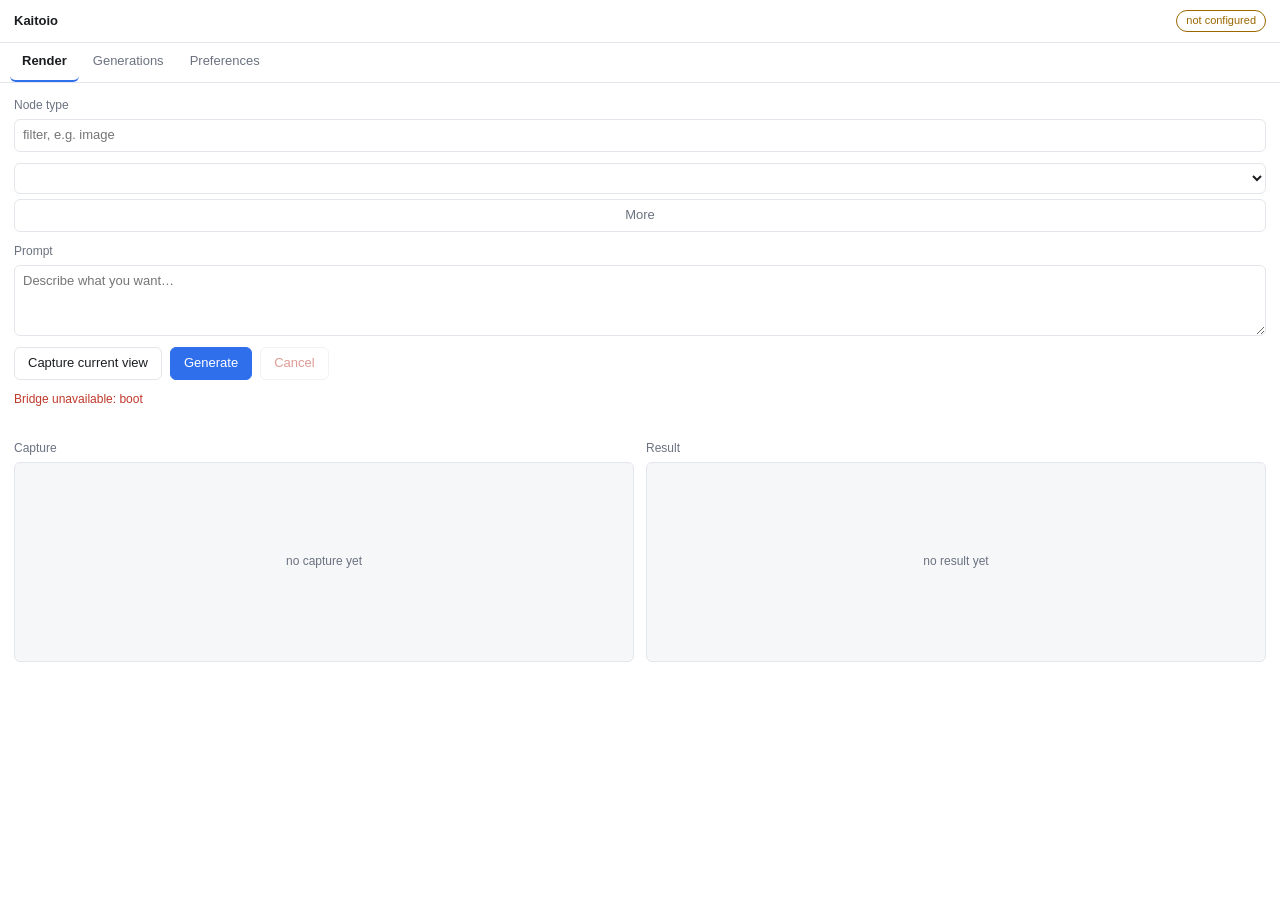
<file: kaitoi_sketchup/ui/html/index.html>
<!DOCTYPE html>
<html lang="en">
<head>
  <meta charset="utf-8">
  <meta name="viewport" content="width=device-width, initial-scale=1">
  <title>Kaitoio</title>
  <link rel="stylesheet" href="style.css">
</head>
<body>
  <header class="topbar">
    <div class="brand">Kaitoio <span id="version" class="muted"></span></div>
    <div id="conn" class="pill pill-warn">not configured</div>
  </header>

  <nav class="tabs" role="tablist">
    <button class="tab is-active" data-tab="render" role="tab">Render</button>
    <button class="tab" data-tab="generations" role="tab">Generations</button>
    <button class="tab" data-tab="prefs" role="tab">Preferences</button>
  </nav>

  <main>
    <!-- ---------------- Render ---------------- -->
    <section id="tab-render" class="panel is-active">
      <div class="row">
        <label for="node-filter">Node type</label>
        <input id="node-filter" type="search" placeholder="filter, e.g. image">
      </div>
      <div class="row">
        <select id="node-type"></select>
        <button id="node-more" class="ghost" title="Load more node types">More</button>
      </div>

      <div class="row">
        <label for="prompt">Prompt</label>
        <textarea id="prompt" rows="3" placeholder="Describe what you want…"></textarea>
      </div>

      <div class="row actions">
        <button id="capture">Capture current view</button>
        <button id="generate" class="primary">Generate</button>
        <button id="cancel" class="danger" disabled>Cancel</button>
      </div>

      <div id="render-status" class="status"></div>
      <div id="render-events" class="events"></div>

      <div class="split">
        <figure>
          <figcaption>Capture</figcaption>
          <div id="capture-slot" class="slot empty">no capture yet</div>
        </figure>
        <figure>
          <figcaption>Result</figcaption>
          <div id="result-slot" class="slot empty">no result yet</div>
        </figure>
      </div>
    </section>

    <!-- Templates tab hidden. Markup kept intact so it can be restored by
         deleting these comment markers; the Ruby side is untouched. -->
    <!--
    <!-- ---------------- Templates ---------------- - ->
    <section id="tab-templates" class="panel">
      <div class="row">
        <input id="tpl-filter" type="search" placeholder="filter templates">
        <button id="tpl-reload" class="ghost">Reload</button>
      </div>
      <div class="row"><select id="tpl-select"></select></div>
      <div class="row">
        <label for="tpl-prompt">Prompt</label>
        <textarea id="tpl-prompt" rows="3"></textarea>
      </div>
      <div class="row actions">
        <button id="tpl-capture">Capture current view</button>
        <button id="tpl-run" class="primary">Run</button>
        <button id="tpl-cancel" class="danger" disabled>Cancel</button>
      </div>
      <div id="tpl-status" class="status"></div>
      <div class="split">
        <figure>
          <figcaption>Capture</figcaption>
          <div id="tpl-capture-slot" class="slot empty">no capture yet</div>
        </figure>
        <figure>
          <figcaption>Result</figcaption>
          <div id="tpl-result-slot" class="slot empty">no result yet</div>
        </figure>
      </div>
    </section>

    -->

    <!-- ---------------- Generations ---------------- -->
    <section id="tab-generations" class="panel">
      <div class="row actions">
        <button id="hist-reload" class="ghost">Reload</button>
        <button id="hist-clear" class="danger">Clear</button>
        <span class="muted">files on disk are kept</span>
      </div>
      <table class="grid">
        <thead>
          <tr><th>When</th><th>Kind</th><th>Node / Template</th><th>Prompt</th><th>File</th></tr>
        </thead>
        <tbody id="hist-body"></tbody>
      </table>
    </section>

    <!-- ---------------- Preferences ---------------- -->
    <section id="tab-prefs" class="panel">
      <div class="row">
        <label for="api-key">API key <span id="key-hint" class="muted"></span></label>
        <input id="api-key" type="password" placeholder="leave blank to keep the stored key" autocomplete="off">
      </div>
      <div class="grid2">
        <div class="row"><label for="base-url">Base URL</label><input id="base-url" type="text"></div>
        <div class="row"><label for="web-url">Web URL</label><input id="web-url" type="text"></div>
        <div class="row"><label for="api-path">API path</label><input id="api-path" type="text"></div>
        <div class="row"><label for="timeout">Timeout (s)</label><input id="timeout" type="number" min="1"></div>
        <div class="row"><label for="retries">Max retries</label><input id="retries" type="number" min="0"></div>
        <div class="row"><label for="poll">Poll interval (s)</label><input id="poll" type="number" min="1"></div>
        <div class="row"><label for="max-edge">Capture max edge (px)</label><input id="max-edge" type="number" min="64"></div>
        <div class="row"><label for="dl-dir">Download directory</label><input id="dl-dir" type="text"></div>
        <div class="row"><label for="mcp-url">MCP endpoint</label><input id="mcp-url" type="text"></div>
        <div class="row">
          <label for="mcp-key">MCP token <span id="mcp-key-hint" class="muted"></span></label>
          <input id="mcp-key" type="password" placeholder="optional — blank uses OAuth" autocomplete="off">
        </div>
      </div>
      <div class="row actions">
        <button id="save-prefs" class="primary">Save</button>
        <button id="test-conn" class="ghost">Test connection</button>
        <button id="credits" class="ghost">Check credits</button>
        <button id="open-log" class="ghost">Open log</button>
      </div>
      <div id="prefs-status" class="status"></div>
    </section>
  </main>

  <script src="app.js"></script>
</body>
</html>
</file>
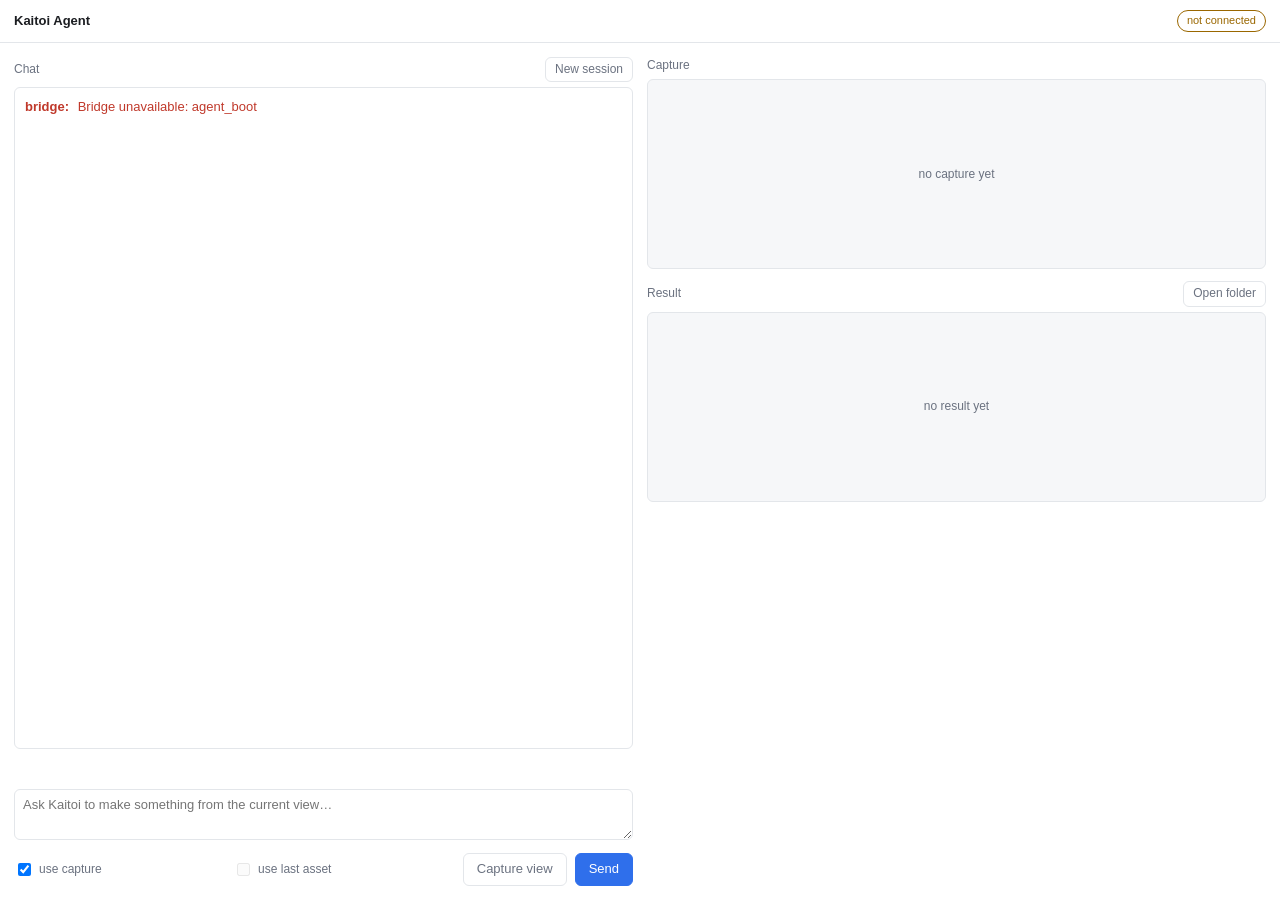
<file: kaitoi_sketchup/ui/html/agent.html>
<!DOCTYPE html>
<html lang="en">
<head>
  <meta charset="utf-8">
  <meta name="viewport" content="width=device-width, initial-scale=1">
  <title>Kaitoi Agent</title>
  <link rel="stylesheet" href="style.css">
  <link rel="stylesheet" href="agent.css">
</head>
<body>
  <header class="topbar">
    <div class="brand">Kaitoi Agent <span id="version" class="muted"></span></div>
    <div class="topbar-right">
      <button id="connect" class="ghost small" hidden>Connect</button>
      <button id="signout" class="ghost small" hidden>Sign out</button>
      <div id="conn" class="pill pill-warn">not connected</div>
    </div>
  </header>

  <main class="agent-grid">
    <section class="chat-col">
      <div class="col-head">
        <span>Chat</span>
        <button id="reset" class="ghost small">New session</button>
      </div>

      <div id="transcript" class="transcript" role="log" aria-live="polite"></div>

      <div id="agent-status" class="status"></div>

      <div class="composer">
        <textarea id="input" rows="2" placeholder="Ask Kaitoi to make something from the current view…"></textarea>
        <div class="composer-actions">
          <label class="check">
            <input type="checkbox" id="use-capture" checked>
            use capture
          </label>
          <label class="check" id="use-last-wrap" title="Continue from the last generated image or video">
            <input type="checkbox" id="use-last" disabled>
            use last asset
          </label>
          <button id="capture" class="ghost">Capture view</button>
          <button id="send" class="primary">Send</button>
        </div>
      </div>
    </section>

    <section class="media-col">
      <figure>
        <figcaption>Capture <span id="attached" class="muted"></span></figcaption>
        <div id="capture-slot" class="slot empty">no capture yet</div>
      </figure>
      <figure>
        <figcaption>
          Result
          <button id="open-folder" class="ghost small">Open folder</button>
        </figcaption>
        <div id="result-slot" class="slot empty">no result yet</div>
      </figure>
    </section>
  </main>

  <script src="agent.js"></script>
</body>
</html>
</file>
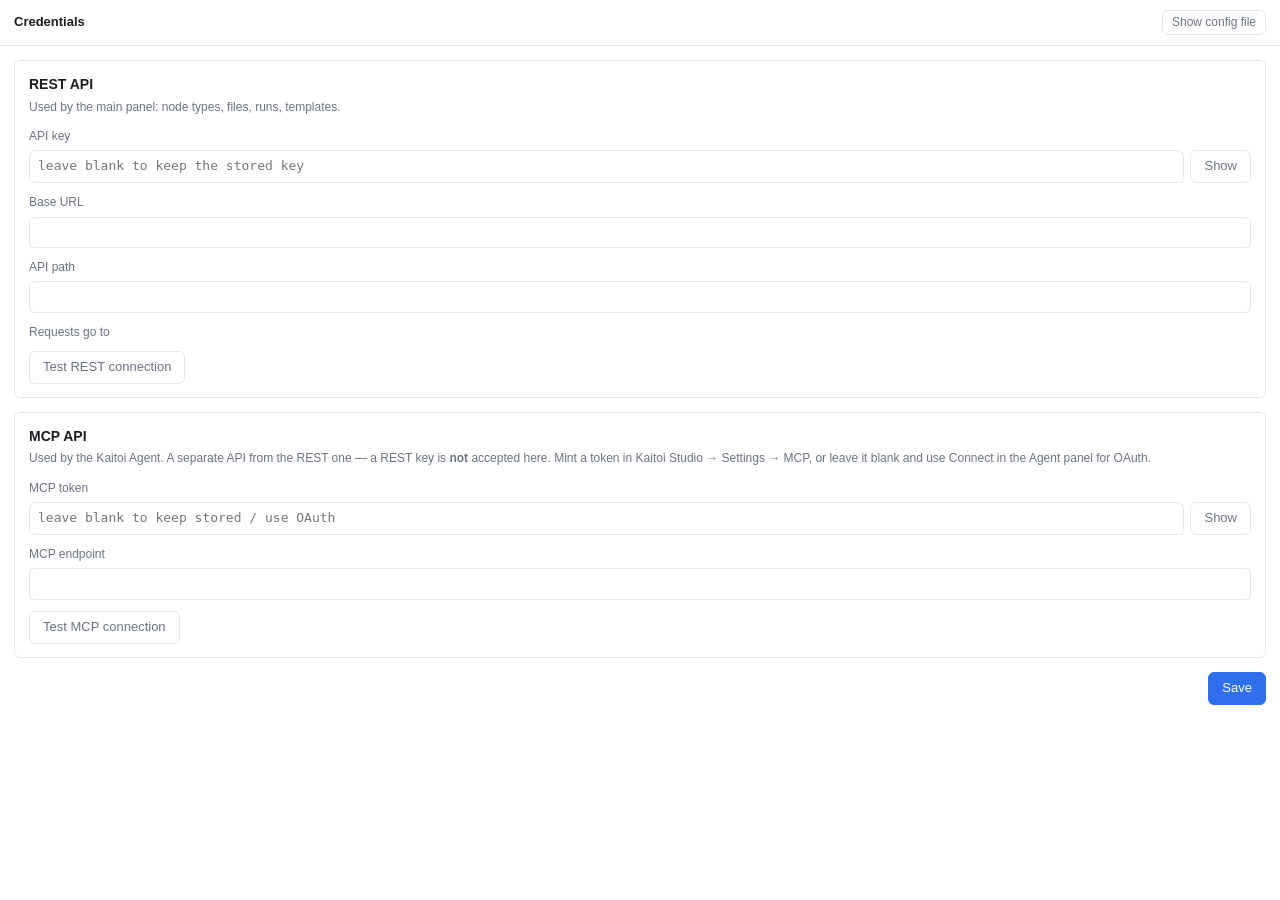
<file: kaitoi_sketchup/ui/html/credentials.html>
<!DOCTYPE html>
<html lang="en">
<head>
  <meta charset="utf-8">
  <meta name="viewport" content="width=device-width, initial-scale=1">
  <title>Kaitoio — Credentials</title>
  <link rel="stylesheet" href="style.css">
  <link rel="stylesheet" href="credentials.css">
</head>
<body>
  <header class="topbar">
    <div class="brand">Credentials</div>
    <button id="open-config" class="ghost small">Show config file</button>
  </header>

  <main class="creds">
    <section id="sec-api" class="card">
      <h2>REST API</h2>
      <p class="note">Used by the main panel: node types, files, runs, templates.</p>

      <div class="row">
        <label for="api-key">API key <span id="api-key-hint" class="muted mono"></span></label>
        <div class="secret">
          <input id="api-key" type="password" spellcheck="false" autocomplete="off"
                 placeholder="leave blank to keep the stored key">
          <button class="ghost reveal" data-for="api-key" type="button">Show</button>
        </div>
      </div>

      <div class="row">
        <label for="base-url">Base URL</label>
        <input id="base-url" type="text" spellcheck="false" class="mono">
      </div>
      <div class="row">
        <label for="api-path">API path</label>
        <input id="api-path" type="text" spellcheck="false" class="mono">
      </div>
      <p class="resolved">Requests go to <span id="api-base" class="mono"></span></p>

      <div class="row actions">
        <button id="test-api" class="ghost">Test REST connection</button>
        <span id="api-status" class="status"></span>
      </div>
    </section>

    <section id="sec-mcp" class="card">
      <h2>MCP API</h2>
      <p class="note">
        Used by the Kaitoi Agent. A separate API from the REST one — a REST key is
        <strong>not</strong> accepted here. Mint a token in Kaitoi Studio →
        Settings → MCP, or leave it blank and use Connect in the Agent panel for OAuth.
      </p>

      <div class="row">
        <label for="mcp-token">MCP token <span id="mcp-token-hint" class="muted mono"></span></label>
        <div class="secret">
          <input id="mcp-token" type="password" spellcheck="false" autocomplete="off"
                 placeholder="leave blank to keep stored / use OAuth">
          <button class="ghost reveal" data-for="mcp-token" type="button">Show</button>
        </div>
      </div>

      <div class="row">
        <label for="mcp-url">MCP endpoint</label>
        <input id="mcp-url" type="text" spellcheck="false" class="mono">
      </div>
      <p id="oauth-state" class="resolved"></p>

      <div class="row actions">
        <button id="test-mcp" class="ghost">Test MCP connection</button>
        <span id="mcp-status" class="status"></span>
      </div>
    </section>

    <div class="footer">
      <span id="config-path" class="muted mono"></span>
      <button id="save" class="primary">Save</button>
    </div>
  </main>

  <script src="credentials.js"></script>
</body>
</html>
</file>
<file: kaitoi_sketchup/ui/html/style.css>
:root {
  --bg: #ffffff;
  --fg: #1b1d21;
  --muted: #6b7280;
  --line: #e3e6ea;
  --accent: #2f6feb;
  --accent-fg: #ffffff;
  --danger: #c0392b;
  --ok: #1e7f4f;
  --warn: #9a6700;
  --slot: #f6f7f9;
  --radius: 6px;
}

@media (prefers-color-scheme: dark) {
  :root {
    --bg: #1b1d21; --fg: #e8eaed; --muted: #9aa1ab; --line: #33373d;
    --accent: #5b8cf5; --slot: #24272c; --ok: #4cc38a; --warn: #d9a441;
  }
}

* { box-sizing: border-box; }

body {
  margin: 0;
  font: 13px/1.45 -apple-system, BlinkMacSystemFont, "Segoe UI", Roboto, sans-serif;
  color: var(--fg);
  background: var(--bg);
}

.topbar {
  display: flex; align-items: center; justify-content: space-between;
  padding: 10px 14px; border-bottom: 1px solid var(--line);
}
.brand { font-weight: 600; }
.muted { color: var(--muted); font-weight: 400; }

.pill { padding: 2px 9px; border-radius: 999px; font-size: 11px; border: 1px solid var(--line); }
.pill-ok   { color: var(--ok);    border-color: currentColor; }
.pill-warn { color: var(--warn);  border-color: currentColor; }
.pill-err  { color: var(--danger); border-color: currentColor; }

.tabs { display: flex; gap: 2px; padding: 0 10px; border-bottom: 1px solid var(--line); }
.tab {
  background: none; border: none; border-bottom: 2px solid transparent;
  padding: 9px 12px; cursor: pointer; color: var(--muted); font-size: 13px;
}
.tab.is-active { color: var(--fg); border-bottom-color: var(--accent); font-weight: 600; }

main { padding: 14px; }
.panel { display: none; }
.panel.is-active { display: block; }

.row { display: flex; flex-direction: column; gap: 5px; margin-bottom: 11px; }
.row.actions { flex-direction: row; align-items: center; gap: 8px; flex-wrap: wrap; }
.grid2 { display: grid; grid-template-columns: repeat(auto-fit, minmax(230px, 1fr)); gap: 0 14px; }

label { font-size: 12px; color: var(--muted); }

input, select, textarea {
  font: inherit; color: var(--fg); background: var(--bg);
  border: 1px solid var(--line); border-radius: var(--radius); padding: 6px 8px;
  width: 100%;
}
textarea { resize: vertical; }
input:focus, select:focus, textarea:focus { outline: 2px solid var(--accent); outline-offset: -1px; }

button {
  font: inherit; cursor: pointer; padding: 6px 13px;
  border: 1px solid var(--line); border-radius: var(--radius);
  background: var(--bg); color: var(--fg);
}
button:hover:not(:disabled) { border-color: var(--accent); }
button:disabled { opacity: .5; cursor: not-allowed; }
button.primary { background: var(--accent); border-color: var(--accent); color: var(--accent-fg); }
button.danger { color: var(--danger); }
button.ghost { color: var(--muted); }

.status { min-height: 18px; font-size: 12px; margin: 6px 0; }
.status.err { color: var(--danger); }
.status.ok  { color: var(--ok); }

.events {
  margin: 0 0 10px; font-size: 11px; color: var(--muted);
  white-space: nowrap; overflow: hidden; text-overflow: ellipsis;
  min-height: 15px; font-variant-numeric: tabular-nums;
}
.events .count { opacity: .65; }

.split { display: grid; grid-template-columns: 1fr 1fr; gap: 12px; }
figure { margin: 0; }
figcaption { font-size: 12px; color: var(--muted); margin-bottom: 5px; }

.slot {
  border: 1px solid var(--line); border-radius: var(--radius);
  background: var(--slot); min-height: 200px;
  display: flex; align-items: center; justify-content: center;
  overflow: hidden; padding: 6px;
}
.slot.empty { color: var(--muted); font-size: 12px; }
.slot img { max-width: 100%; max-height: 340px; display: block; border-radius: 4px; }
.slot .video-poster { text-align: center; }
.slot .video-poster button { margin-top: 8px; }

.grid { width: 100%; border-collapse: collapse; font-size: 12px; }
.grid th, .grid td {
  text-align: left; padding: 6px 8px; border-bottom: 1px solid var(--line);
  vertical-align: top;
}
.grid th { color: var(--muted); font-weight: 600; }
.grid td.prompt { max-width: 260px; }
.grid a { color: var(--accent); cursor: pointer; text-decoration: none; }
.grid a:hover { text-decoration: underline; }
</file>
<file: kaitoi_sketchup/ui/html/agent.css>
/* Layout for the Agent panel. Tokens and controls come from style.css. */

/* Fill the window so the composer can sit on the bottom edge instead of
   floating wherever the transcript happens to end. */
html, body { height: 100%; }
body { display: flex; flex-direction: column; }
body > main { flex: 1 1 auto; min-height: 0; }

.agent-grid {
  display: grid;
  grid-template-columns: minmax(320px, 1fr) minmax(300px, 1fr);
  gap: 14px;
  padding: 14px;
  align-items: stretch;
  height: 100%;
  box-sizing: border-box;
  min-height: 0;
}

/* Chat column is a flex column: transcript takes the slack, composer is
   pinned under it at the bottom of the window. */
.chat-col {
  display: flex;
  flex-direction: column;
  min-height: 0;
}

@media (max-width: 820px) {
  .agent-grid { grid-template-columns: 1fr; height: auto; }
  .transcript { height: 40vh; flex: 0 0 auto; }
}

.media-col { min-height: 0; overflow-y: auto; }

.col-head {
  display: flex; align-items: center; justify-content: space-between;
  font-size: 12px; color: var(--muted); margin-bottom: 5px;
}

button.small { padding: 3px 9px; font-size: 12px; }

.transcript {
  border: 1px solid var(--line); border-radius: var(--radius);
  background: var(--bg);
  flex: 1 1 auto;          /* grows with the window; composer stays put */
  min-height: 120px;
  overflow-y: auto; overflow-x: hidden;   /* long JSON must never widen the pane */
  padding: 10px; font-size: 13px;
}

/* Everything inside the log wraps; nothing establishes its own min-width. */
.transcript > * { max-width: 100%; box-sizing: border-box; }

.msg {
  margin: 0 0 10px;
  white-space: pre-wrap;
  overflow-wrap: anywhere;      /* breaks unspaced tokens like fileIds/JSON */
  word-break: break-word;
  min-width: 0;
}
.msg .who { font-weight: 600; margin-right: 5px; }
.msg.user  .who { color: var(--accent); }
.msg.agent .who { color: var(--ok); }
.msg.tool {
  color: var(--muted); font-size: 11px;
  border-left: 2px solid var(--line); padding-left: 8px;
}
.msg.err { color: var(--danger); }

.composer { margin-top: 10px; flex: 0 0 auto; }
.composer textarea { resize: vertical; }
.composer-actions {
  display: flex; align-items: center; gap: 8px; margin-top: 7px;
}
.composer-actions .check {
  display: flex; align-items: center; gap: 5px;
  font-size: 12px; color: var(--muted); margin-right: auto;
}
.composer-actions .check input { width: auto; }

.media-col { display: flex; flex-direction: column; gap: 12px; }
.media-col .slot { min-height: 190px; }
.media-col .slot img { max-height: 300px; }

.cost {
  border: 1px solid var(--warn); border-radius: var(--radius);
  padding: 8px; margin: 0 0 10px; font-size: 12px;
  overflow-wrap: anywhere; word-break: break-word;
}
.cost .detail {
  font-family: ui-monospace, SFMono-Regular, Menlo, Consolas, monospace;
  font-size: 11px; color: var(--muted);
  max-height: 4.5em; overflow: auto; margin-top: 4px;
}
.cost .buttons { display: flex; gap: 6px; margin-top: 8px; flex-wrap: wrap; }

/* ---- live progress ---- */
.progress {
  border: 1px solid var(--line); border-radius: var(--radius);
  padding: 8px 10px; margin: 0 0 10px; font-size: 12px; background: var(--slot);
}
.progress .head {
  display: flex; justify-content: space-between; gap: 10px;
  font-weight: 600; margin-bottom: 5px;
}
.progress .head .elapsed { font-weight: 400; color: var(--muted); font-variant-numeric: tabular-nums; }
.progress .bar {
  height: 5px; border-radius: 3px; background: var(--line); overflow: hidden; margin: 5px 0 6px;
}
.progress .bar > span {
  display: block; height: 100%; width: 0; background: var(--accent);
  transition: width .3s ease;
}
.progress .line {
  color: var(--muted); white-space: nowrap; overflow: hidden; text-overflow: ellipsis;
}
.progress .tool {
  font-family: ui-monospace, SFMono-Regular, Menlo, Consolas, monospace;
  font-size: 11px; color: var(--muted);
  white-space: nowrap; overflow: hidden; text-overflow: ellipsis;
}

.topbar-right { display: flex; align-items: center; gap: 8px; }

figcaption { display: flex; align-items: center; justify-content: space-between; gap: 8px; }
.check input:disabled + span, .check input:disabled { opacity: .5; }
#use-last-wrap.enabled { color: var(--fg); }
</file>
<file: kaitoi_sketchup/ui/html/credentials.css>
/* Credentials editor. Wide, readable fields — the native UI.inputbox
   clipped both long tokens and long URLs. */

.creds { padding: 14px; display: flex; flex-direction: column; gap: 14px; }

.card {
  border: 1px solid var(--line); border-radius: var(--radius);
  padding: 13px 14px;
}
.card h2 { margin: 0 0 4px; font-size: 14px; }
.card .note { margin: 0 0 12px; font-size: 12px; color: var(--muted); }

.mono {
  font-family: ui-monospace, SFMono-Regular, Menlo, Consolas, monospace;
  font-size: 12px;
}

/* The whole point: the value field spans the dialog. */
.secret { display: flex; gap: 6px; }
.secret input { flex: 1 1 auto; min-width: 0; font-family: ui-monospace, SFMono-Regular, Menlo, Consolas, monospace; }
.secret .reveal { flex: 0 0 auto; }

.resolved { margin: 2px 0 10px; font-size: 12px; color: var(--muted); word-break: break-all; }

.card .actions { display: flex; align-items: center; gap: 10px; margin-bottom: 0; }
.card .actions .status { margin: 0; }

.footer {
  display: flex; align-items: center; justify-content: space-between; gap: 12px;
}
.footer .mono { word-break: break-all; font-size: 11px; }

button.small { padding: 3px 9px; font-size: 12px; }
.card.focused { border-color: var(--accent); }
</file>
